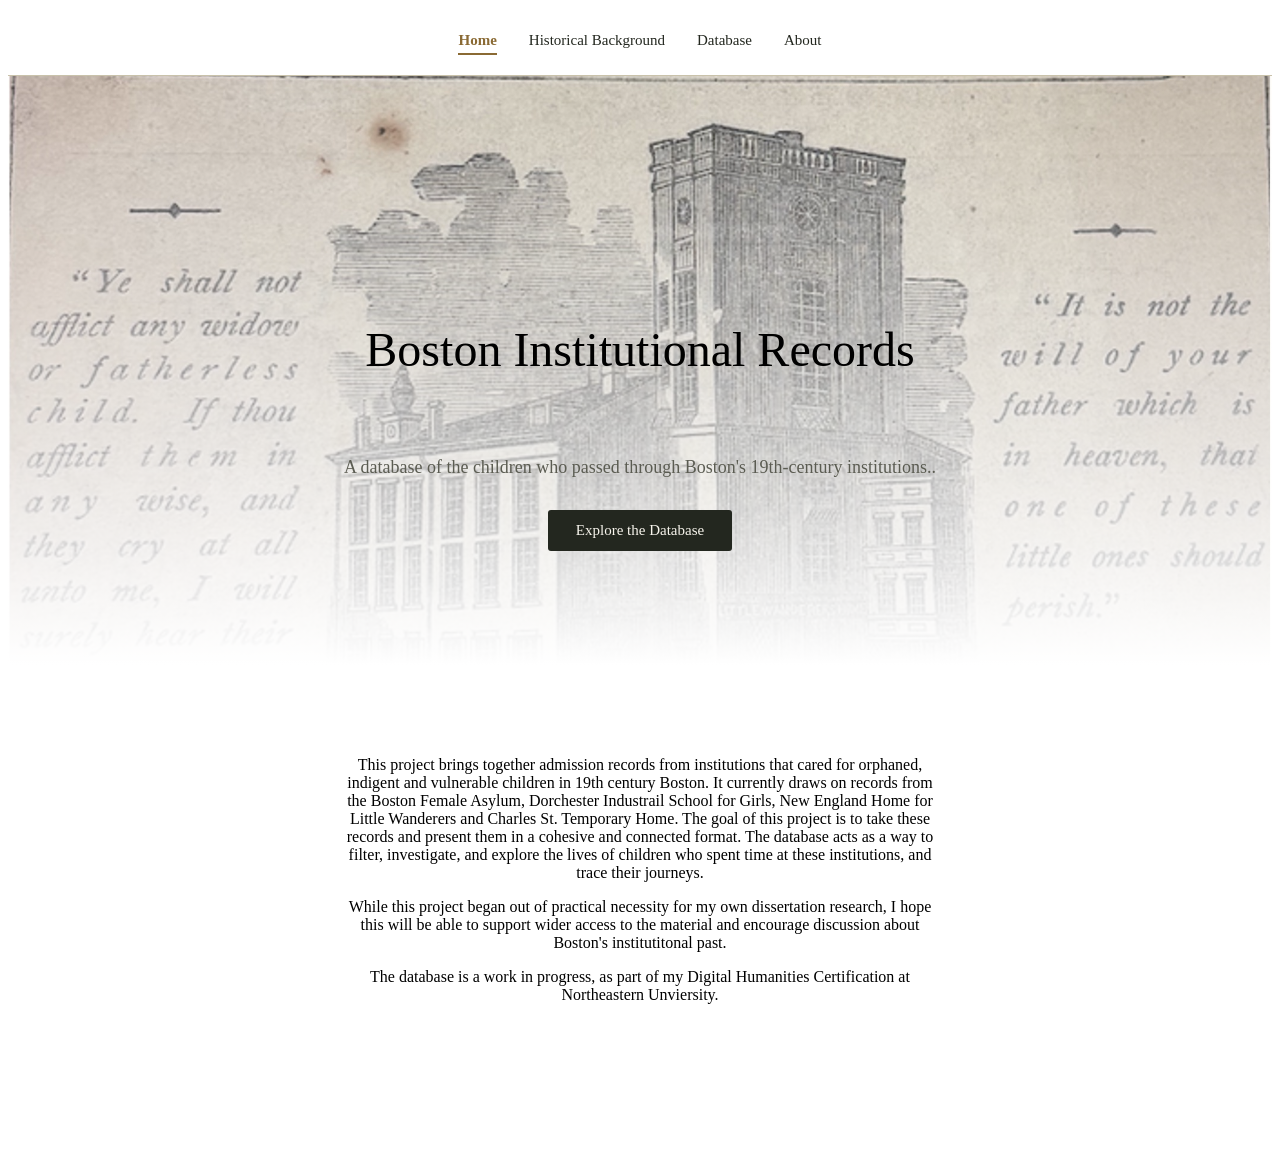
<file: index.html>
<!DOCTYPE html>
<html>
    <head>
        <title>Boston Institutional Care Records</title>
        <link rel="stylesheet" href="style.css">
    </head>
    <body>
        <div class="topnav">
            <a href="home.html" class="active">Home</a>
            <a href="historicalbackground.html">Historical Background</a>
            <a href= "database.html">Database</a>
            <a href="about.html">About</a>
        </div>
        <div class="hero">
            <div class="hero-content">
                <h1 class="site-title">Boston Institutional Records</h1>
                <p class="hero-tagline">A database of the children who passed through Boston's 19th-century institutions..</p>
                <a href="database.html" class="cta-button">Explore the Database</a>
            </div>
        </div>
      
        <div class="content">
            <section>
                <div class="text-block">
                <p>
                   This project brings together admission records from institutions that cared for orphaned, indigent and vulnerable children in 19th century Boston. It currently draws on records from the Boston Female Asylum, Dorchester Industrail School for Girls, New England Home for Little Wanderers and Charles St. Temporary Home. 
                The goal of this project is to take these records and present them in a cohesive and connected format. The database acts as a way to filter, investigate, and explore the lives of children who spent time at these institutions, and trace their journeys. </p>
               While this project began out of practical necessity for my own dissertation research, I hope this will be able to support wider access to the material and encourage discussion about Boston's institutitonal past. <p>
                 The database is a work in progress, as part of my Digital Humanities Certification at Northeastern Unviersity.    
                </p>
                </div>
            </section>
        </div>
    </body>
</html>
</file>
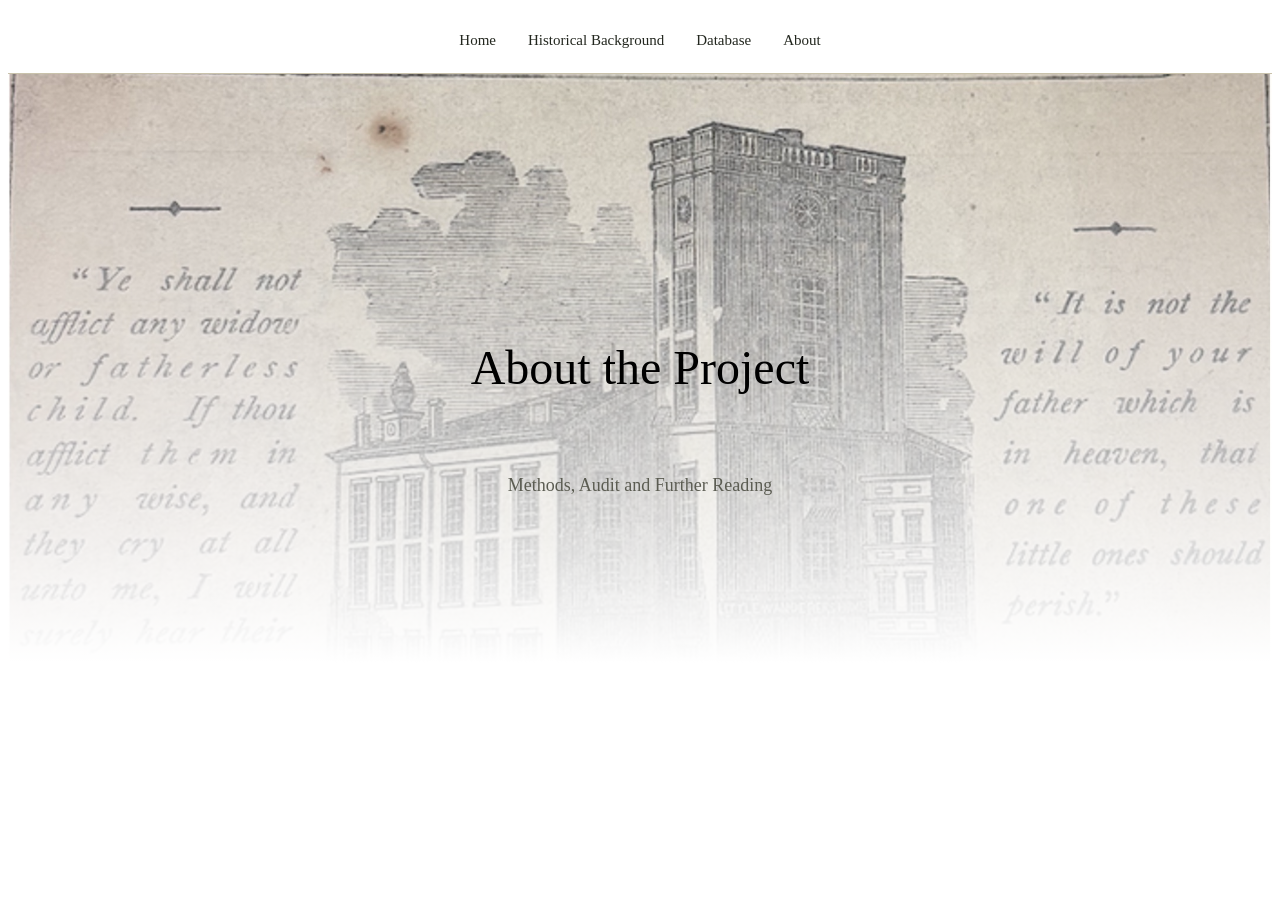
<file: about.html>
<!DOCTYPE html>
<html>
    <head>
        <title>Boston Institutional Care Records</title>
        <link rel="stylesheet" href="style.css">
    </head>
    <body>
        <div class="topnav">
            <a href="home.html">Home</a>
            <a href="historicalbackground.html">Historical Background</a>
            <a href= "database.html">Database</a>
            <a href="about.html">About</a>
        </div>
        <div class="hero">
            <div class="hero-content">
                <h1 class="site-title">About the Project</h1>
                <p class="hero-tagline">Methods, Audit and Further Reading</p>
                
            </div>
        </div>
        
    
         
    </body>
</html>
</file>
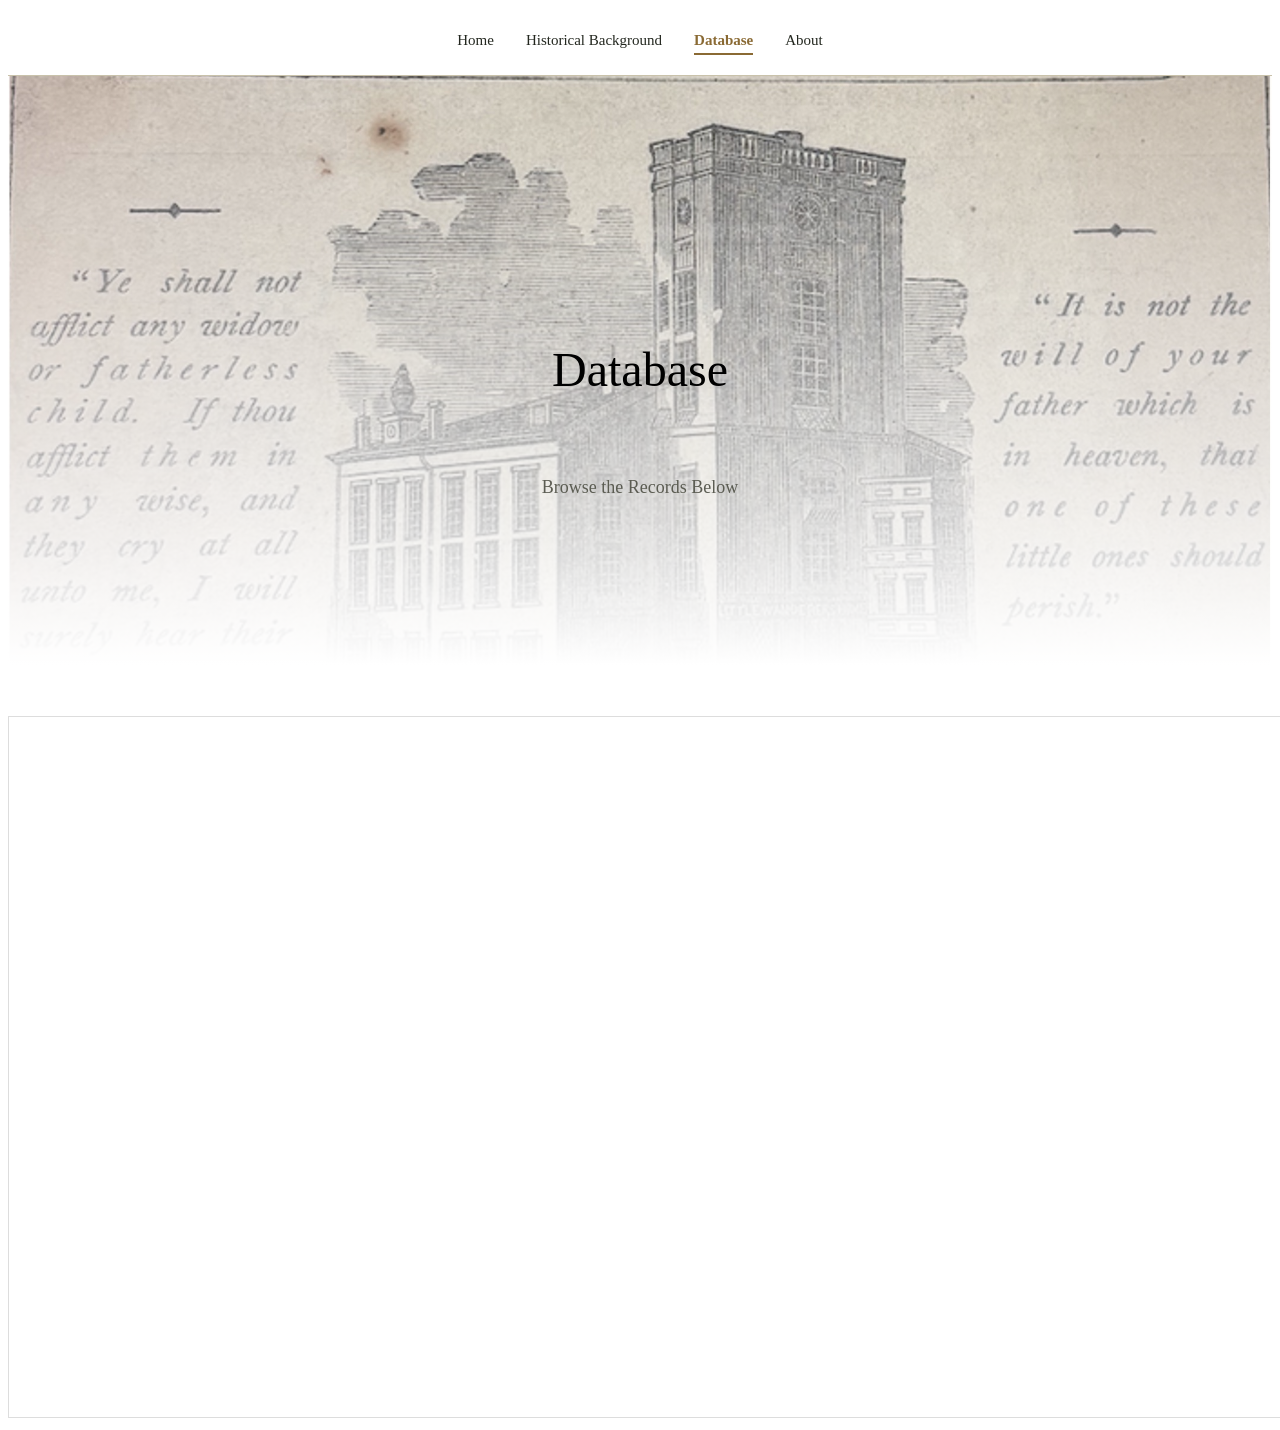
<file: database.html>
<!DOCTYPE html>
<html>
    <head>
        <title>Boston Institutional Care Records</title>
        <link rel="stylesheet" href="style.css">
    </head>
    <body>
        <div class="topnav">
            <a href="home.html">Home</a>
            <a href="historicalbackground.html" >Historical Background</a>
            <a href= "database.html" class= "active">Database</a>
            <a href="about.html">About</a>
        </div>
        <div class="hero">
            <div class="hero-content">
                <h1 class="site-title">Database</h1>
                <p class="hero-tagline">Browse the Records Below</p>
            </div>
        </div>
  
      
      <iframe 
        class="nc-embed" 
        src="https://app.nocodb.com/nc/view/429a000e-2d8a-409e-8afd-6a6914523619" 
        width="1700" 
        height="700" 
        style="background: transparent; border: 1px solid #ddd">
      </iframe>
      
       
    </body>
</html>
</file>
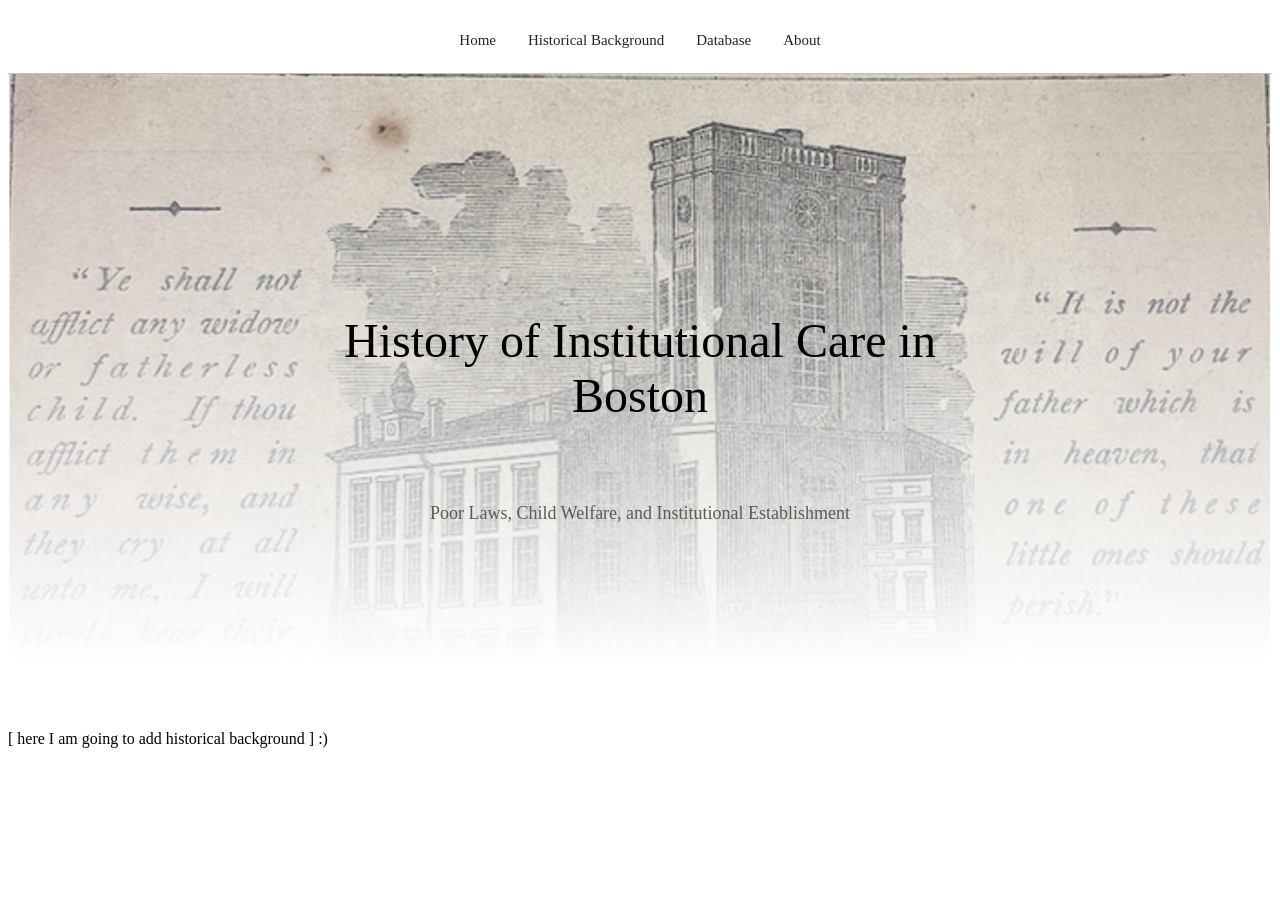
<file: historicalbackground.html>
<!DOCTYPE html>
<html>
    <head>
        <title>Boston Institutional Care Records</title>
        <link rel="stylesheet" href="style.css">
    </head>
    <body>
        <div class="topnav">
            <a href="home.html">Home</a>
            <a href="historicalbackground.html">Historical Background</a>
            <a href= "database.html">Database</a>
            <a href="about.html">About</a>
        </div>
        <div class="hero">
            <div class="hero-content">
                <h1 class="site-title">History of Institutional Care in Boston</h1>
                <p class="hero-tagline">Poor Laws, Child Welfare, and Institutional Establishment</p>
       
            </div>
        </div>
  
        <p>
            [ here I am going to add historical background ] :)
        </p>
        
    </body>
</html>
</file>
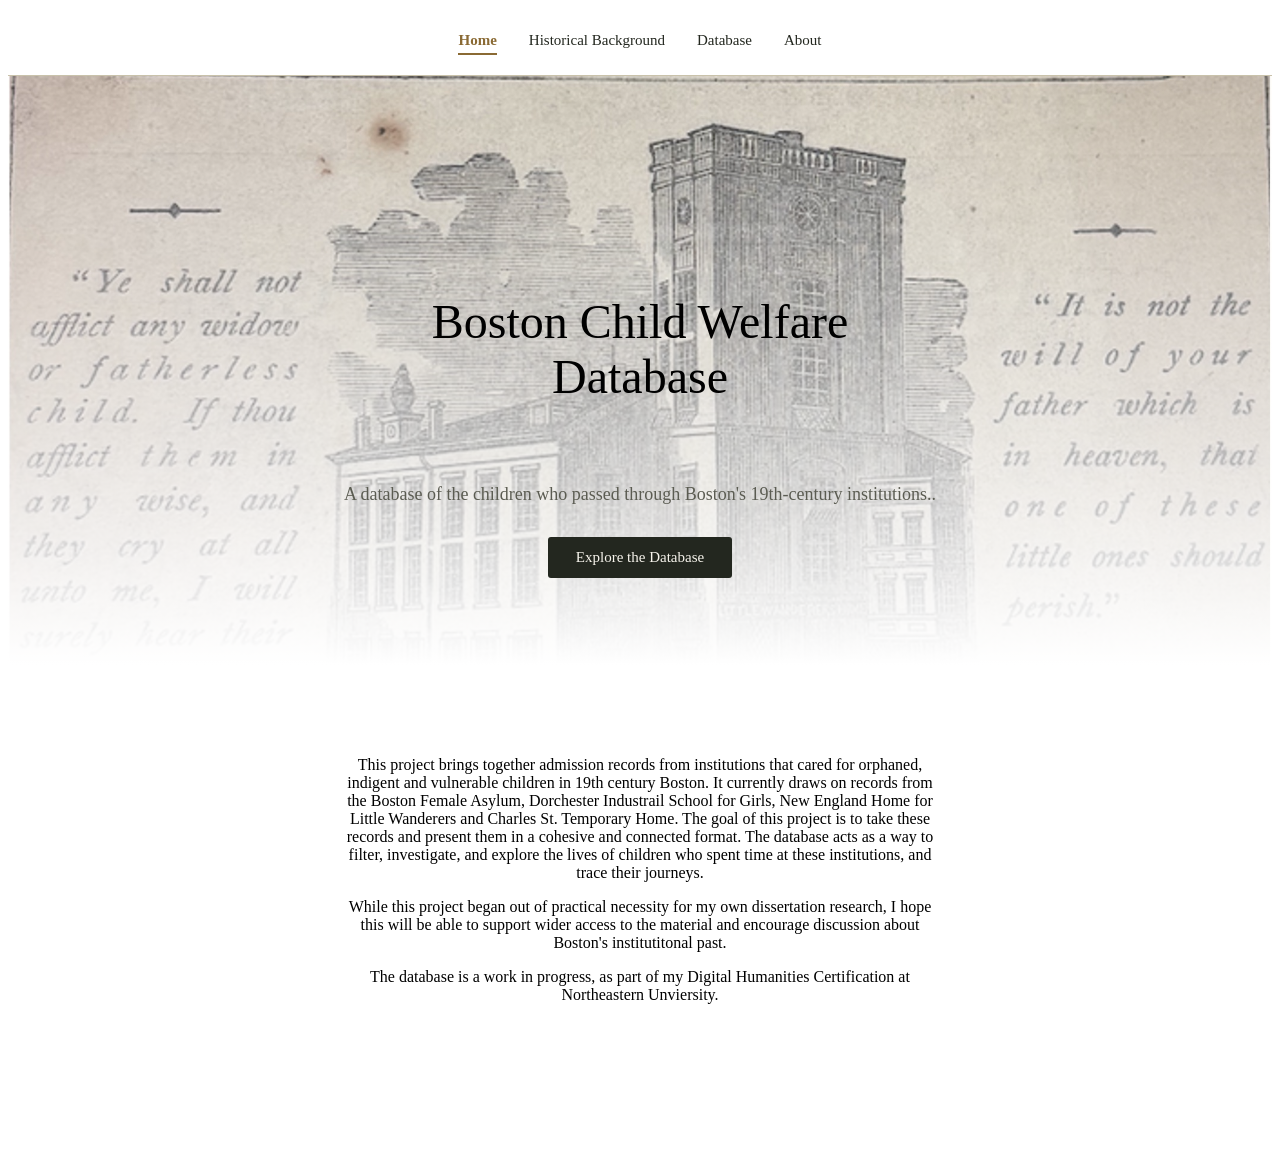
<file: home.html>
<!DOCTYPE html>
<html>
    <head>
        <title>Boston Child Welfare Database</title>
        <link rel="stylesheet" href="style.css">
    </head>
    <body>
        <div class="topnav">
            <a href="home.html" class="active">Home</a>
            <a href="historicalbackground.html">Historical Background</a>
            <a href= "database.html">Database</a>
            <a href="about.html">About</a>
        </div>
        <div class="hero">
            <div class="hero-content">
                <h1 class="site-title">Boston Child Welfare Database</h1>
                <p class="hero-tagline">A database of the children who passed through Boston's 19th-century institutions..</p>
                <a href="database.html" class="cta-button">Explore the Database</a>
            </div>
        </div>
        
        <div class="content">
            <section>
                <div class="text-block">
                    <p>
                        This project brings together admission records from institutions that cared for orphaned, indigent and vulnerable children in 19th century Boston. It currently draws on records from the Boston Female Asylum, Dorchester Industrail School for Girls, New England Home for Little Wanderers and Charles St. Temporary Home. 
                        The goal of this project is to take these records and present them in a cohesive and connected format. The database acts as a way to filter, investigate, and explore the lives of children who spent time at these institutions, and trace their journeys. </p>
                    While this project began out of practical necessity for my own dissertation research, I hope this will be able to support wider access to the material and encourage discussion about Boston's institutitonal past. <p>
                        The database is a work in progress, as part of my Digital Humanities Certification at Northeastern Unviersity.    
                    </p>
                </div>
            </section>
        </div>
    </body>
</html>
</file>
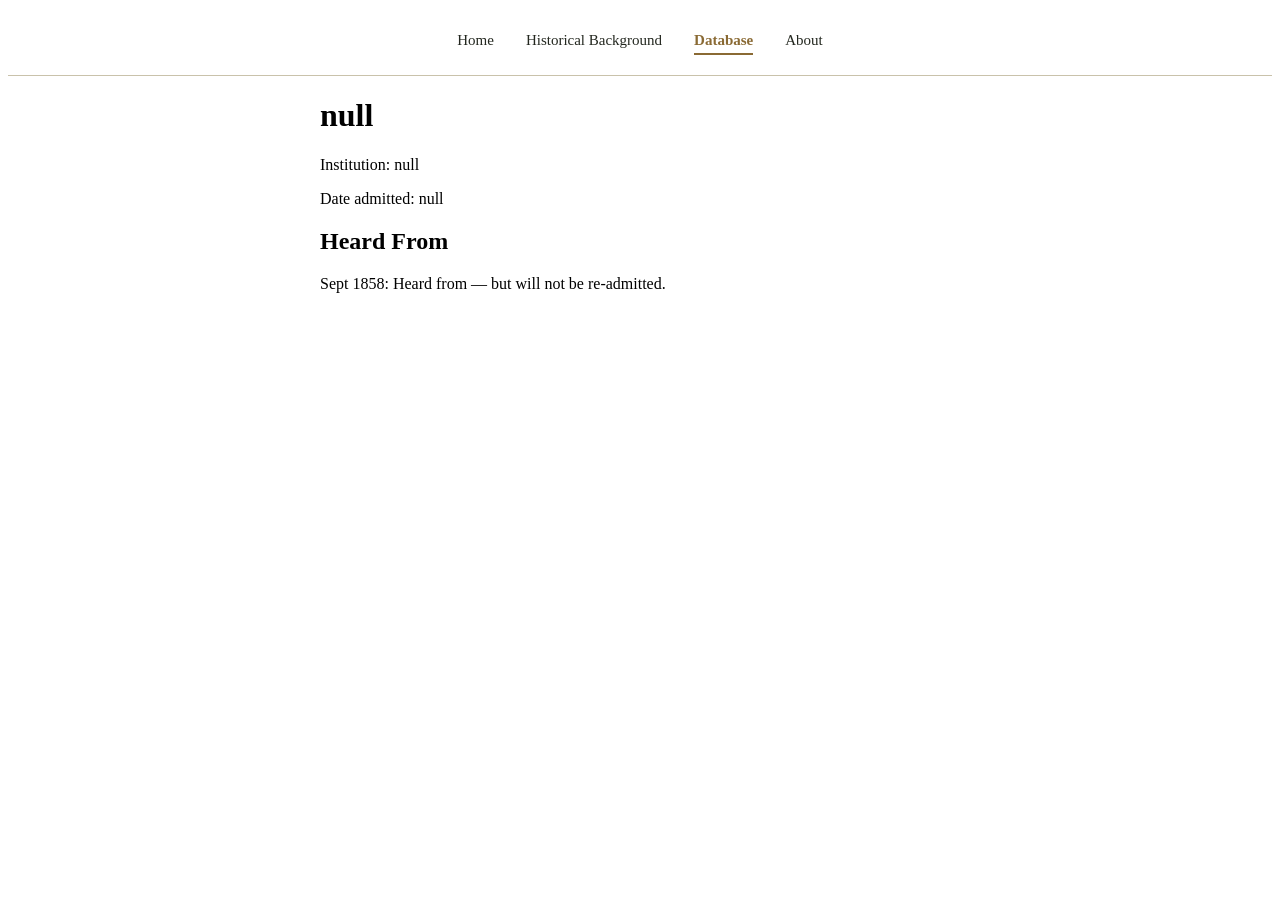
<file: record.html>
<!DOCTYPE html>
<html>
    <head>
        <title>Record — Boston Institutional Care Records</title>
        <link rel="stylesheet" href="style.css">
    </head>
    <body>
        <div class="topnav">
            <a href="home.html">Home</a>
            <a href="historicalbackground.html">Historical Background</a>
            <a href="database.html" class="active">Database</a>
            <a href="about.html">About</a>
        </div>
        
        <div class="content">
            <div id="record-info"></div>
        </div>
        <script>
            const params = new URLSearchParams(window.location.search);
  const id = params.get("id");
      Promise.all([
  fetch('children.json').then(function(res) { return res.json(); }),
  fetch('heard_from.json').then(function(res) { return res.json(); })
]).then(function(results) {
  const people = results[0];
  const events = results[1];

  const person = people.find(function(p) { return p.PersonID === id; });
  const personEvents = events.filter(function(e) {
    return e['FULL CHILD DATABASE PL (in progress1'] === id;
  });

  const box = document.getElementById('record-info');

box.innerHTML =
  '<h1>' + person.Name + '</h1>' +
  '<p>Institution: ' + person.Institutions + '</p>' +
  '<p>Date admitted: ' + person.DateAdmitted + '</p>';
  box.innerHTML += '<h2>Heard From</h2>';

personEvents.forEach(function(e) {
  box.innerHTML += '<p>' + e.date + ': ' + e.entry_text + '</p>';
});
});
        </script>
    </body>
</html>
</file>
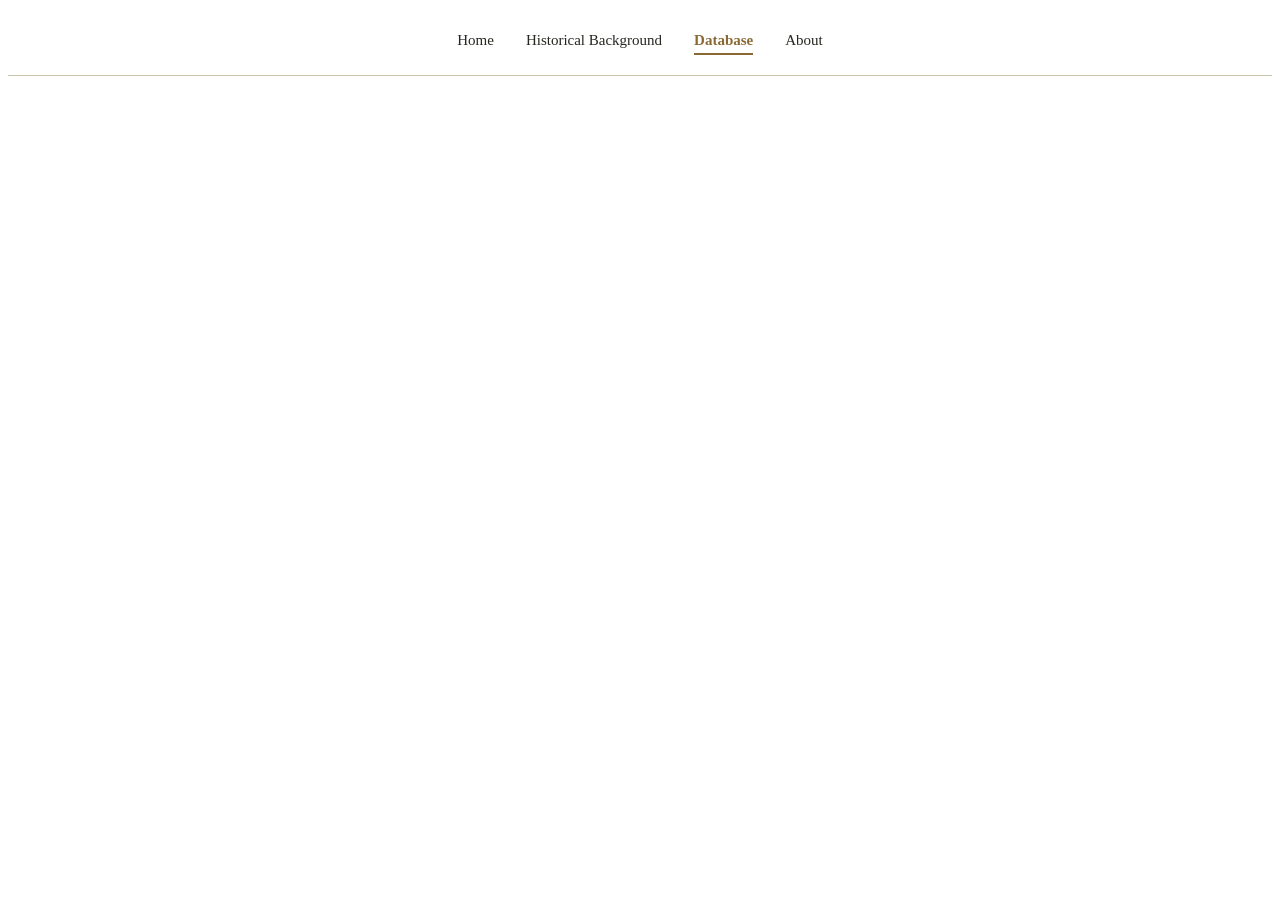
<file: records.html>
<!DOCTYPE html>
<html>
    <head>
        <title>Record — Boston Institutional Care Records</title>
        <link rel="stylesheet" href="style.css">
    </head>
    <body>
        <div class="topnav">
            <a href="home.html">Home</a>
            <a href="historicalbackground.html">Historical Background</a>
            <a href="database.html" class="active">Database</a>
            <a href="about.html">About</a>
        </div>
        
        <div class="content">
            <div id="record-info"></div>
        </div>
    </body>
</html>
</file>
<file: style.css>
:root {
  --serif: 'Newsreader', Georgia, serif;
  --ink: #23271f;
}

p.navigation {
display:block;
font-weight:bold;
}

.page-title{
    padding: 40px 0 8px;
    max-width: 640px;
}

    .content {
  max-width: 640px;
  margin: 0 auto;
  padding-bottom: 64px;
}


.content section{
    margin-bottom: 40px
}

.page-title h2{
    font-family: var(--serif);
    font-weight: 500;
    font-size: 32px;
    color: var(--ink);
}

.site-title {
  text-align: center;
  font-family: 'Newsreader', Georgia, 'Times New Roman', serif;
  font-weight: 500;
  font-size: 48px;
  padding: 48px 0;
}

.topnav {
  display: flex;
  justify-content: center;
  gap: 32px;
  padding: 20px 0;
  border-bottom: 1px solid #c9c2ab;
}

.topnav a {
  text-decoration: none;
  color: #23271f;
  font-size: 15px;
  padding: 4px 0;
}

.topnav a:hover {
  color: #8a6a34;
}

.topnav a.active {
  font-weight: 600;
  color: #8a6a34;
  border-bottom: 2px solid #8a6a34;
}



.hero {
  position: relative;
  height: 640px;
  display: flex;
  flex-direction: column;
  justify-content: center;
  align-items: center;
  text-align: center;
  overflow: hidden;
  background-image: url('images/nehlwimage.jpg');
  background-size: cover;
  background-position: center;
}

.hero::after {
  content: "";
  position: absolute;
  inset: 0;
  background: linear-gradient(
    to bottom,
    rgba(255, 255, 255, 0.1) 0%,
    rgba(255, 255, 255, 1) 92%
  );
  pointer-events: none;
}

.hero-content {
  position: relative;
  z-index: 1;         /* keeps this above the ::after gradient */
  max-width: 600px;
  padding: 24px;
}

.hero-tagline {
  font-size: 18px;
  color: #5b5c52;
  margin: 20px 0 32px;
}

.cta-button {
  display: inline-block;
  text-decoration: none;
  background: #23271f;
  color: #f7f4ec;
  padding: 12px 28px;
  border-radius: 3px;
  font-size: 15px;
}

.cta-button:hover {
  background: #8a6a34;
}

.text-block {
  max-width: 640px;
  margin: 0 auto;
  padding: 24px;
  text-align: center;
}
</file>
